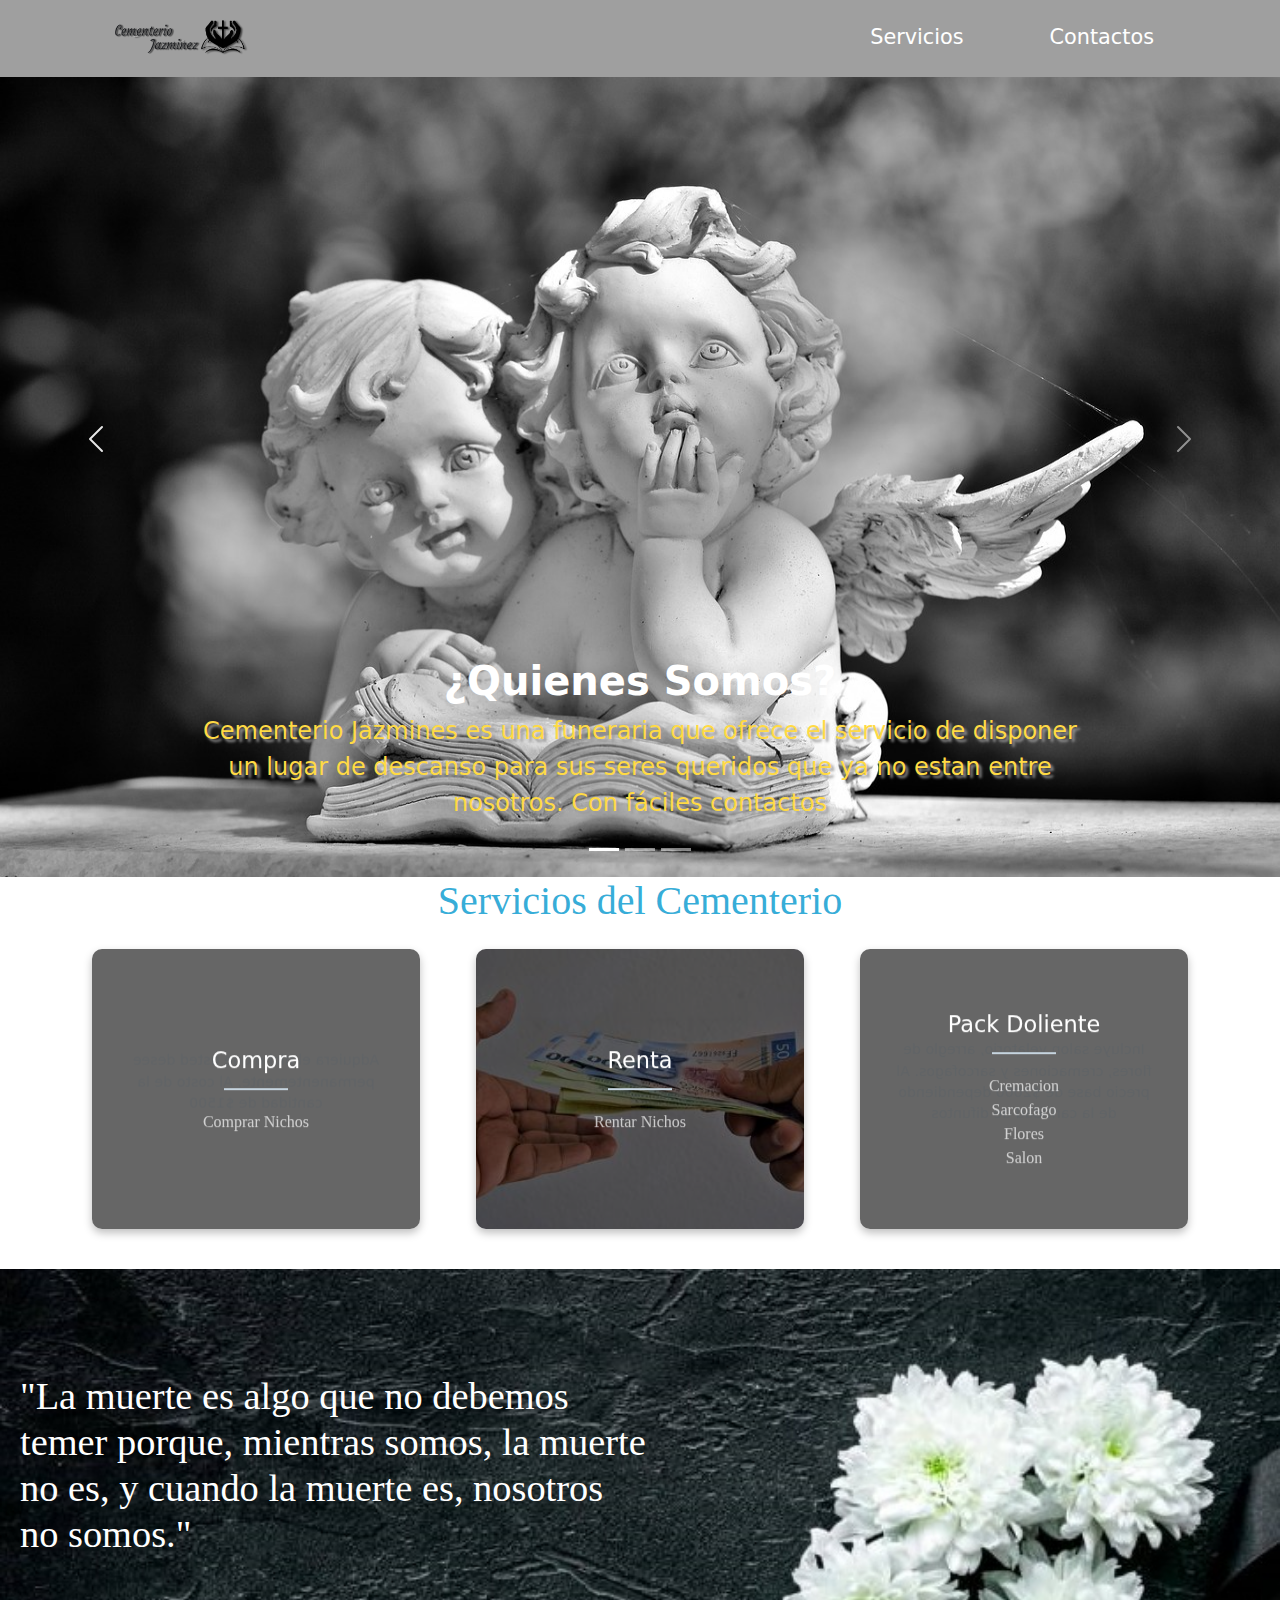
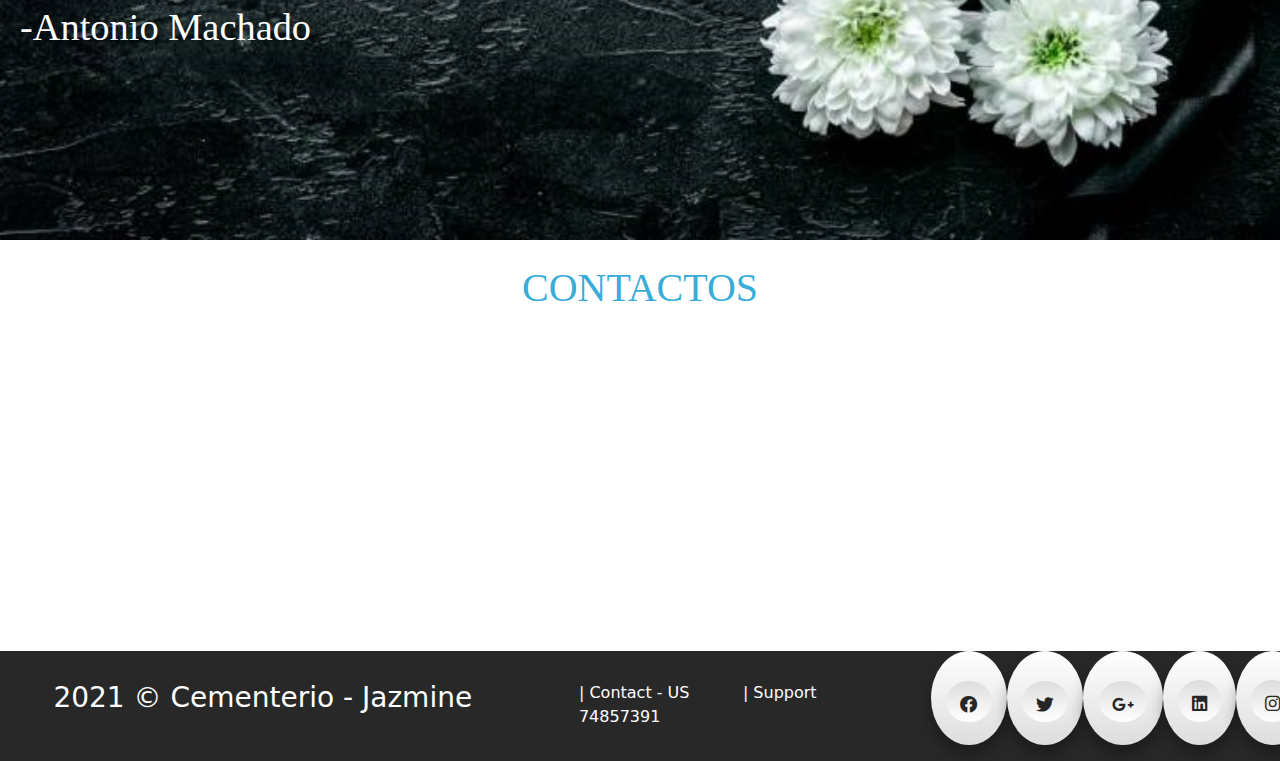
<file: index.html>
<!DOCTYPE html>
<html lang="es">
<head>
	<meta charset="UTF-8">
	<meta http-equiv="X-UA-Compatible" content="IE=edge">
	<meta name="viewport" content="width=device-width, initial-scale=1.0">
	<title>Cementerio Jazmines</title>
	<link rel="icon" href="assets/imagenes/logitoCementerio.png" type="image/png" />
	<link rel="stylesheet" href="assets/css/style.css">
	<link rel="stylesheet" href="https://cdnjs.cloudflare.com/ajax/libs/font-awesome/6.0.0-beta2/css/all.min.css">
	<link rel="stylesheet" href="https://cdn.jsdelivr.net/npm/bootstrap@5.1.3/dist/css/bootstrap.min.css">
	
</head>
<body>
<!-- ----------------------------------NAVBAR--------------------------------------------	 -->
<div id="carouselExampleIndicators" class="carousel slide" data-bs-ride="carousel">
	<div class="nav_cont">
		<navbar class="nav_nav">
			<img class="logito" src="assets/imagenes/logoCorto.png" alt="">
			<div class="menucito">
				<a class="navbar-item" href="#Servi">Servicios</a>
				<a class="navbar-item" href="#Conta">Contactos</a>
			</div>
		</navbar> 
	</div>
<!-- --------------------------------------FIN------------------------------------------------------- -->
<!-- ----------------------------------------CARRUSEL----------------------------------------------	 -->
	<div class="carousel-indicators">
	  <button type="button" data-bs-target="#carouselExampleIndicators" data-bs-slide-to="0" class="active" aria-current="true" aria-label="Slide 1"></button>
	  <button type="button" data-bs-target="#carouselExampleIndicators" data-bs-slide-to="1" aria-label="Slide 2"></button>
	  <button type="button" data-bs-target="#carouselExampleIndicators" data-bs-slide-to="2" aria-label="Slide 3"></button>
	</div>
	
	<div class="carousel-inner">
		<div class="carousel-item active">
		  <img src="assets/imagenes/angel-g54c25532f_1280.jpg" class="d-block w-100 " height="800px" alt="...">
		  <div class="carousel-caption texto-info">
			  <h5>¿Quienes Somos?</h5>
			  <p>
				  Cementerio Jazmines es una funeraria que ofrece el servicio de disponer un lugar
				  de descanso para sus seres queridos que ya no estan entre nosotros. Con 
				  fáciles contactos 
			  </p>
		  </div>
		</div>
		<div class="carousel-item">
		  <img src="assets/imagenes/flowers-gf0e8bcac4_1280.jpg" class="d-block w-100 " height="800px" alt="...">
		  <div class="carousel-caption texto-info">
			  <h5>¿Que Ofrecemos?</h5>
			  <p>
				  Lugares de descanso (nichos) que estaran a su disponibilidad para renta o 
				  adquisicion. Ademas podrá ver cuales estan disponibles desde nuestra
				  pagina para luego contactarnos si esta interesado
			  </p>
		  </div>
		</div>
		<div class="carousel-item">
		  <img src="assets/imagenes/graveyard-gdd8b8fc1e_1280.jpg" class="d-block w-100 " height="800px" alt="...">
		  <div class="carousel-caption texto-info">
			  <h5>¿A Que Apuntamos?</h5>
			  <p>
				  Brindar un lugar de descanso adecuado para los difuntos y facilidad para encontrarlo
				  en nuestro sitio y pueda ver nuestro conjunto de nichos para luego 
				  contactarnos de manera rapida.
			  </p>
		  </div>
		</div>
	</div>
  
  
  
  
  
	<button class="carousel-control-prev" type="button" data-bs-target="#carouselExampleIndicators" data-bs-slide="prev">
	  <span class="carousel-control-prev-icon" aria-hidden="true"></span>
	  <span class="visually-hidden">Previous</span>
	</button>
	<button class="carousel-control-next" type="button" data-bs-target="#carouselExampleIndicators" data-bs-slide="next">
	  <span class="carousel-control-next-icon" aria-hidden="true"></span>
	  <span class="visually-hidden">Next</span>
	</button>
</div>

<!-- ----------------------------------------FIN---------------------------------------------------- -->
<!-- --------------------------------------------------SERVICIOS---------------------------------------------- -->
<div class="servicios">
	<h1 class="titucolor" id="Servi">Servicios del Cementerio</h1>
	<div class="serv">
		
		<div class="col" ontouchstart="this.classList.toggle('hover');">
			<div class="container">
				<div class="front" style="background-image: url(https://media.istockphoto.com/photos/coffin-at-a-funeral-service-in-a-cemetery-picture-id155911571?k=20&m=155911571&s=612x612&w=0&h=b9E13t0uJvEMCQwqFd85EzF4bRw-bsmMWe3vWWQK-ck=)">
					<div class="inner">
						<p>Compra</p>
		  <span>Comprar Nichos</span>
					</div>
				</div>
				<div class="back">
					<div class="inner">
						<a href="nichos.html" style="color: aliceblue; text-decoration: none;" ><p>Adquiera el nicho que usted desee permanentemente. Al costo de la cantidad de $1500 </p></a>
					</div>
				</div>
			</div>
		</div>
		
		<div class="col" ontouchstart="this.classList.toggle('hover');">
			<div class="container">
				<div class="front" style="background-image: url(assets/imagenes/persona\ recibiendo\ dinero.png)">
					<div class="inner">
						<p>Renta</p>
		  <span>Rentar Nichos</span>
					</div>
				</div>
				<div class="back">
					<div class="inner">
						<a href="nichos.html" style="color: aliceblue; text-decoration: none;" ><p>Un lugar de descanso para sus difuntos. Al costo de la cantidad Bs. 5000/5 años</p></a>
					</div>
				</div>
			</div>
		</div>
	
		<div class="col" ontouchstart="this.classList.toggle('hover');">
			<div class="container">
				<div class="front" style="background-image: url(https://fotografias.lasexta.com/clipping/cmsimages01/2020/04/02/CBC21A0F-6E9D-4A3E-8974-DE49F6EEDE3D/98.jpg?crop=1537,865,x116,y0&width=1900&height=1069&optimize=low&format=webply)">
					<div class="inner">
						<p>Pack Doliente</p>
		  <span>Cremacion<br>Sarcofago<br>Flores<br>Salon</span>
					</div>
				</div>
				<div class="back">
					<div class="inner">
						<a href="nichos.html" style="color: aliceblue; text-decoration: none;" ><p>Incluye salon velatorio, arreglo de flores, cremaciones y sarcofagos. Al precio base de $2000 dependiendo de la cantidad de difuntos</p></a>
					</div>
				</div>
			</div>
		</div>
	</div>
</div>
<!-- ------------------------------------------------FIN------------------------------------------ -->
<!-- -------------------------------------------IMAGEN SEPARATORIA---------------------------------------- -->
<br>
	<div class="imaginacion">
		<img src="assets/imagenes/mid4.jpg" width="100%" alt="">
		<h1><div class="texto-encima"  ><p>"La muerte es algo que no debemos <br> temer porque, mientras somos, la muerte <br> no es, y cuando la muerte es, nosotros <br> no somos." <br> <br> -Antonio Machado </p></div></h1>
	</div>
<br>
<!-- ------------------------------------------------FIN--------------------------------------------  -->
<!-- -------------------------------------TARJETAS TRABAJADORES----------------------------------- -->

<h1 class="titucolor" id="Conta">CONTACTOS</h1>
 <div id="cards" class="cards">
  
 </div>
<br>
<!-- ------------------------------------------------FIN--------------------------------------------- -->
<!-- -------------------------------------------FOOTER---------------------------------------------- -->
<center><iframe src="https://www.google.com/maps/embed?pb=!1m14!1m12!1m3!1d61207.642926750494!2d-68.12467199999999!3d-16.5019648!2m3!1f0!2f0!3f0!3m2!1i1024!2i768!4f13.1!5e0!3m2!1ses!2sbo!4v1637791545873!5m2!1ses!2sbo" width="100%" height="300" style="border:0;" allowfullscreen="" loading="lazy"></iframe></center>
	<div class="foote">
		<footer >
			<p><span class="foot"><h3 class="cement">2021 © Cementerio - Jazmine</h3></span></p>
			<a href="#">| Contact - US <br>74857391 </a>
			<a href="#">| Support</a>
		<ul>
			<li><a href="#"><i class="fab fa-facebook" aria-hidden="true"></i></a></li>
			<li><a href="#"><i class="fab fa-twitter" aria-hidden="true"></i></a></li>
			<li><a href="#"><i class="fab fa-google-plus-g" aria-hidden="true"></i></a></li>
			<li><a href="#"><i class="fab fa-linkedin" aria-hidden="true"></i></a></li>
			<li><a href="#"><i class="fab fa-instagram" aria-hidden="true"></i></a></li>
		</ul>
		</footer>
	</div>
<!-- --------------------------------------------FIN------------------------------------------------ -->
	<!-- JavaScript Bundle with Popper -->
	<script src="assets/js/Contact.js"></script>
	<script src="https://cdn.jsdelivr.net/npm/bootstrap@5.1.3/dist/js/bootstrap.bundle.min.js" integrity="sha384-ka7Sk0Gln4gmtz2MlQnikT1wXgYsOg+OMhuP+IlRH9sENBO0LRn5q+8nbTov4+1p" crossorigin="anonymous"></script>
</body>
</html>
</file>
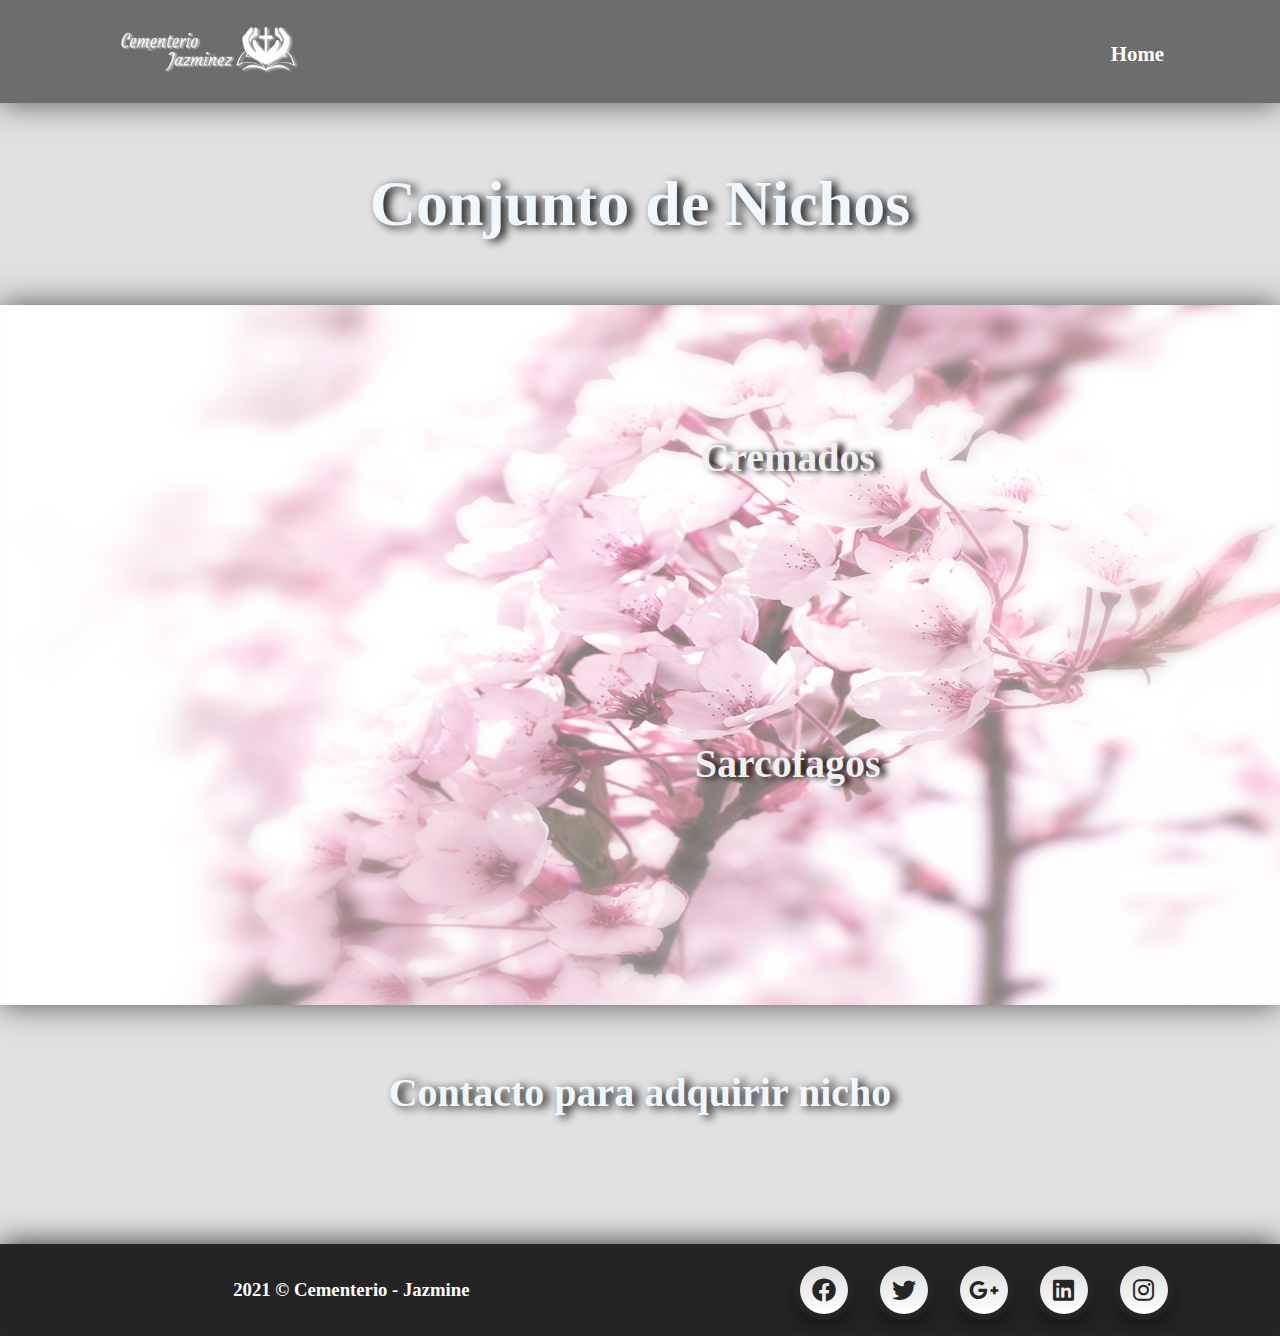
<file: nichos.html>
<!DOCTYPE html>
<html lang="es">
<head>
	<meta charset="UTF-8">
	<meta http-equiv="X-UA-Compatible" content="IE=edge">
	<meta name="viewport" content="width=device-width, initial-scale=1.0">
	<title>Cementerio Jazmines</title>
	<link rel="icon" href="assets/imagenes/logitoCementerio.png" type="image/png" />
	<link rel="stylesheet" href="https://cdnjs.cloudflare.com/ajax/libs/font-awesome/6.0.0-beta2/css/all.min.css">
	<link href="https://cdn.jsdelivr.net/npm/bootstrap@5.1.3/dist/css/bootstrap.min.css" rel="stylesheet" integrity="sha384-1BmE4kWBq78iYhFldvKuhfTAU6auU8tT94WrHftjDbrCEXSU1oBoqyl2QvZ6jIW3" crossorigin="anonymous">
	<link rel="stylesheet" href="assets/css/stylenich.css">
	<link rel="stylesheet" href="https://cdnjs.cloudflare.com/ajax/libs/animate.css/4.1.1/animate.min.css"/>
</head>
<body>
	<div class="nav_cont">
		<navbar class="nav_nav">
			<img class="logito" src="assets/imagenes/logoCorto1.png" alt="">
			<div class="menucito">
				<a class="navbar-item" href="index.html">Home</a>
			</div>
		</navbar> 
	</div>
		<h2 id="tit">Conjunto de Nichos</h2>
	<div class="nichos">
		<div id="buton_nichos"></div>
		<div id="nichos_rend">
			<h3>Cremados</h3>
			<div id="cremacion"></div>
			<h3>Sarcofagos</h3>
			<div id="sarcofago"> </div>
		</div>
	</div>

		<h2 id="tit1">Contacto para adquirir nicho</h2>
	<div class="cont">
		<div id="rend_card"></div>
	</div>	
	
	<div class="foote">
		<footer >
			<p><span class="foot"><h3 class="cement">2021 © Cementerio - Jazmine</h3></span></p>
		<ul>
			<li><a href="#"><i class="fab fa-facebook" aria-hidden="true"></i></a></li>
			<li><a href="#"><i class="fab fa-twitter" aria-hidden="true"></i></a></li>
			<li><a href="#"><i class="fab fa-google-plus-g" aria-hidden="true"></i></a></li>
			<li><a href="#"><i class="fab fa-linkedin" aria-hidden="true"></i></a></li>
			<li><a href="#"><i class="fab fa-instagram" aria-hidden="true"></i></a></li>
		</ul>
		</footer>
	</div>
	<script src="assets/js/script.js"></script>
	<script src="https://cdn.jsdelivr.net/npm/@popperjs/core@2.10.2/dist/umd/popper.min.js" integrity="sha384-7+zCNj/IqJ95wo16oMtfsKbZ9ccEh31eOz1HGyDuCQ6wgnyJNSYdrPa03rtR1zdB" crossorigin="anonymous"></script>
	<script src="https://cdn.jsdelivr.net/npm/bootstrap@5.1.3/dist/js/bootstrap.min.js" integrity="sha384-QJHtvGhmr9XOIpI6YVutG+2QOK9T+ZnN4kzFN1RtK3zEFEIsxhlmWl5/YESvpZ13" crossorigin="anonymous"></script>
	<script >
			var popoverTriggerList = [].slice.call(document.querySelectorAll('[data-bs-toggle="popover"]'))
			var popoverList = popoverTriggerList.map(function (popoverTriggerEl) {
			return new bootstrap.Popover(popoverTriggerEl)
			})
	</script>

</body>

</html>
</file>
<file: assets/css/style.css>
/* ----------------------------------navbar------------------------------------- */
body{
  padding: 0;
  margin: 0;
  background: rgb(58 29 43);
	color: rgb(255, 255, 255);
	text-align: center;
  background-color: #34495e
}

.nav_cont{
  background-color: rgba(0, 0, 0, 0.377);
}

.logito {
  width: 15%;
}
.nav_nav{
  width: 85%;
  display: flex;
  text-align: center;
  justify-content: space-between;
  margin: auto;
}

.navbar-item{
  text-decoration: none;
  color: white;
  font-size: 130%;
  margin-left: 1em;
  padding: 30px;
}
.navbar-item:hover{
  color: black;
  background: white;
  height: 100%;
  width: 100%;
}

.menucito{
  margin-top: 2%;
}

/* -----------------------------------carrusel------------------------------------- */
.imagenesBody{
  width: 100%;
}
 
.imagenesBody ul {
  display: flex;
  padding: 0;
  width: 400%;
  animation: cambio 20s infinite alternate;
}
 
.imagenesBody li {
  width: 100%;
  list-style: none;
}

@keyframes cambio {
  0% {margin-left: 0;}
  20% {margin-left: 0;}
  
  25% {margin-left: -100%;}
  45% {margin-left: -100%;}

  50% {margin-left: -200%;}
  70% {margin-left: -200%;}

  75% {margin-left: -300%;}
  100% {margin-left: -300%;}
}

.imagenesBody img{
  width: 100%;
}


.test-img{
  min-width: 450px;
}

.texto-info h5{
  font-size: 2.5em;
  font-weight: bold;
}

.texto-info p{
  color: #ffda44;
  text-shadow: 3px 3px 2.8px #999999;
  font-size: 1.5em;
}

@media only screen and(min-width: 768px){
  .texto-info h5{
    font-size: 1.5em;
    
  }
  
  .texto-info p{
    font-size: 0.5em;
  }
}




/* ---------------------------------tarjetas trabajadores--------------------------------- */


.cards {
  width: 100%;
  display: flex;
  flex-wrap: wrap;
  justify-content: space-around;
}

.card {
  margin: 40px;
  position: relative;
  max-width: 250px;
  max-height: 350px;
  box-shadow: 0 40px 60px -6px black;
}

.card-title {
  display: block;
  text-align: center;
  color: #fff;
  background-color: #6184a8;
  padding: 2%;
  border-top-right-radius: 4px;
  border-top-left-radius: 4px;
}

.card img {
  width: 100%;
  height: 98%;
  object-fit: cover;
  display: block;
  position: relative;
}

.card-desc {
  display: block;
  font-size: 1.2rem;
  position: absolute;
  height: 0;
  top: 0;
  opacity: 0;
  padding: 18px 8%;
  background-color: white;
  overflow-y: scroll;
  transition: 0.8s ease;
}

.card:hover .card-desc {
  opacity: 1;
  height: 100%;
}
.titucolor{
  color: #099bcfd5;
}

h1 {
  font-size: 2.8rem;
  color: #fff;
  margin: 40px 0 20px 0;
  text-align: center;
}

/* ---------------------------------popup------------------------------------- */
/* .overlay {
  position: fixed;
  top: 0;
  bottom: 0;
  left: 0;
  right: 0;
  background: rgba(0, 0, 0, 0.7);
  transition: opacity 500ms;
  visibility: hidden;
  opacity: 0;
}

.overlay:target {
  visibility: visible;
  opacity: 1;
}

#popupBody{
  width: 46%;
  padding: 2%;
  border-radius: 15px;
  box-shadow: 0 0 5px #CCC;
  background: #FFF;
  position: relative;
  transition: all 5s ease-in-out;
  margin: 20% auto;    
}

#cerrar{
  position: absolute;
  top: 20px;
  right: 30px;
  transition: all 200ms;
  font-size: 30px;
  font-weight: bold;
  text-decoration: none;
  color: #F00;
} */
.frase{
  font-size: 130%;
  font-family: Arial, Helvetica, sans-serif;
}

/* ---------------------------tarjetas servicios-------------------------------- */
*{
  margin: 0;
  padding: 0;
  -webkit-box-sizing: border-box;
          box-sizing: border-box;
} 

h1{
  font-size: 100%;
  font-family: 'Montserrat';
  font-weight: normal;
  color: #444;
  text-align: center;
  margin: 2rem 0;
}

.servicios{
  width: 90%;
  margin: 0 auto;
  max-width: 80rem;
}

.serv{
  display: -webkit-box;
  display: -ms-flexbox;
  display: flex;
  -ms-flex-wrap: wrap;
      flex-wrap: wrap;
  -webkit-box-pack: center;
      -ms-flex-pack: center;
          justify-content: center;
}

.col{
  width: calc(25% - 2rem);
  margin: 1rem;
  cursor: pointer;
}

.container{
  -webkit-transform-style: preserve-3d;
          transform-style: preserve-3d;
    -webkit-perspective: 1000px;
            perspective: 1000px;
}

.front,
.back{
  background-size: cover;
  box-shadow: 0 4px 8px 0 rgba(0,0,0,0.25);
  border-radius: 10px;
    background-position: center;
    -webkit-transition: -webkit-transform .7s cubic-bezier(0.4, 0.2, 0.2, 1);
    transition: -webkit-transform .7s cubic-bezier(0.4, 0.2, 0.2, 1);
    -o-transition: transform .7s cubic-bezier(0.4, 0.2, 0.2, 1);
    transition: transform .7s cubic-bezier(0.4, 0.2, 0.2, 1);
    transition: transform .7s cubic-bezier(0.4, 0.2, 0.2, 1), -webkit-transform .7s cubic-bezier(0.4, 0.2, 0.2, 1);
    -webkit-backface-visibility: hidden;
            backface-visibility: hidden;
    text-align: center;
    min-height: 280px;
    height: auto;
    border-radius: 10px;
    color: #fff;
    font-size: 100%;
}

.back{
  background: #cedce7;
  background: -webkit-linear-gradient(45deg,  #cedce7 0%,#596a72 100%);
  background: -o-linear-gradient(45deg,  #cedce7 0%,#596a72 100%);
  background: linear-gradient(45deg,  #cedce7 0%,#596a72 100%);
}

.front:after{
    position: absolute;
    top: 0;
    left: 0;
    z-index: 1;
    width: 100%;
    height: 100%;
    content: '';
    display: block;
    opacity: .6;
    background-color: #000;
    -webkit-backface-visibility: hidden;
            backface-visibility: hidden;
    border-radius: 10px;
}
.container:hover .front,
.container:hover .back{
    -webkit-transition: -webkit-transform .7s cubic-bezier(0.4, 0.2, 0.2, 1);
    transition: -webkit-transform .7s cubic-bezier(0.4, 0.2, 0.2, 1);
    -o-transition: transform .7s cubic-bezier(0.4, 0.2, 0.2, 1);
    transition: transform .7s cubic-bezier(0.4, 0.2, 0.2, 1);
    transition: transform .7s cubic-bezier(0.4, 0.2, 0.2, 1), -webkit-transform .7s cubic-bezier(0.4, 0.2, 0.2, 1);
}

.back{
    position: absolute;
    top: 0;
    left: 0;
    width: 100%;
}

.inner{
    -webkit-transform: translateY(-50%) translateZ(60px) scale(0.94);
            transform: translateY(-50%) translateZ(60px) scale(0.94);
    top: 50%;
    position: absolute;
    left: 0;
    width: 100%;
    padding: 2rem;
    -webkit-box-sizing: border-box;
            box-sizing: border-box;
    outline: 1px solid transparent;
    -webkit-perspective: inherit;
            perspective: inherit;
    z-index: 2;
}

.container .back{
    -webkit-transform: rotateY(180deg);
            transform: rotateY(180deg);
    -webkit-transform-style: preserve-3d;
            transform-style: preserve-3d;
}

.container .front{
    -webkit-transform: rotateY(0deg);
            transform: rotateY(0deg);
    -webkit-transform-style: preserve-3d;
            transform-style: preserve-3d;
}

.container:hover .back{
  -webkit-transform: rotateY(0deg);
          transform: rotateY(0deg);
  -webkit-transform-style: preserve-3d;
          transform-style: preserve-3d;
}

.container:hover .front{
  -webkit-transform: rotateY(-180deg);
          transform: rotateY(-180deg);
  -webkit-transform-style: preserve-3d;
          transform-style: preserve-3d;
}

.front .inner p{
  font-size: 140%;
  margin-bottom: 2rem;
  position: relative;
}

.front .inner p:after{
  content: '';
  width: 4rem;
  height: 2px;
  position: absolute;
  background: #C6D4DF;
  display: block;
  left: 0;
  right: 0;
  margin: 0 auto;
  bottom: -.75rem;
}

.front .inner span{
  color: rgba(255,255,255,0.7);
  font-family: 'Montserrat';
  font-weight: 300;
}

@media screen and (max-width: 64rem){
  .col{
    width: calc(33.333333% - 2rem);
  }
}

@media screen and (max-width: 48rem){
  .col{
    width: calc(50% - 2rem);
  }
}

@media screen and (max-width: 32rem){
  .col{
    width: 100%;
    margin: 0 0 2rem 0;
  }
}

/* ----------------------------------footer---------------------------------- */
  .foote{

    background-color: rgba(0, 0, 0, 0.842);
    width: 100%;
  }
  .cement{
    margin-top: 30px;
  }

footer {
    display:flex;
    width: 100%;
    margin: auto;
    color: #fff;
    justify-content:space-between;
  }
footer a{
      text-decoration: none;
      color: #fff;
      font-size:100%;
      margin-top: 30px;
      
  }
 
  footer p{
      font-size: 100%;
      margin-top: 30px;
  }
  ul{
      display: flex;
  }
  ul li {
    list-style: none;
  }
  
  ul li a {
    position: relative;
    width:100%;
    height:100%;
    display:block;
    text-align:center;
    margin:0 29px;
    border-radius: 50%;
    padding: 20%;
    box-sizing: border-box;
    text-decoration:none;
    box-shadow: 0 10px 15px rgba(0,0,0,0.3);
    background: linear-gradient(0deg, #ddd, #fff);
    transition: .5s;
  }
  
  ul li a:hover {
    box-shadow: 0 2px 5px rgba(0,0,0,0.3);
    text-decoration:none;
  }
  
  ul li a .fab {
    width: 100%;
    height:65%;
    /* display:flex; */
    background: linear-gradient(0deg, #fff, #ddd);
    border-radius: 50%;
    line-height: calc(60px - 12px);
    font-size:110%;
    color: #262626;
    transition: 0.5s;
    margin-top: 14px;
  }
  
  ul li:nth-child(1) a:hover .fab {
    color: #3b5998;
    background: rgba(0, 0, 0, 0.842);
  }
  
  ul li:nth-child(2) a:hover .fab {
    color: #00aced;
    background: rgba(0, 0, 0, 0.842);
  }
  
  ul li:nth-child(3) a:hover .fab {
    color: #dd4b39;
    background: rgba(0, 0, 0, 0.842);
  }
  
  ul li:nth-child(4) a:hover .fab {
    color: #007bb6;
    background: rgba(0, 0, 0, 0.842);
  }
  
  ul li:nth-child(5) a:hover .fab {
    color: #e4405f;

    background: rgba(0, 0, 0, 0.842);
  }
/*-------------------------------------------------------------------------------texto sobre imagen------------------------------------------------------*/
.imaginacion{
  position:relative;
  display:inline-block;
  border: 100%;
  display: flex;
}
.texto-encima{
  color: white;
  position: absolute;
  font-size: smaller;
  top: 4px;
  left: 10px;
  margin: 100px 20px 0 10px;
  text-align: left;
  font-size: 3vw;
}
</file>
<file: assets/css/stylenich.css>
body{
    padding: 0;
    margin: 0;
    background-color: rgba(107, 107, 107, 0.199);
  }

  

h2{
    text-align: center;
    margin-top: 5%;
    font-weight: bold;
    font-size: 4em;
    color: aliceblue;
    text-shadow: 5px 2px 10px rgb(0, 0, 0);
  }
#tit1{
    font-size: 2.5em;
}
  
  .nichos{
      margin-top: 5%;
      width: 100%;
      height: 100%;
      display: flex;
      justify-content: space-evenly;
      background-image: url(../imagenes/fond_nichos.jpg);
      background-position: center center;
      background-size: cover;
      box-shadow: 0 0 30px rgba(27, 27, 27, 0.719), inset 0 0 1px rgba(197, 197, 197, 0.274);
      
  }
  
  
  #buton_nichos{
      display: flex;
      flex-direction: column;
      width: 300px;
      height: 700px;
      justify-content: space-evenly;
      align-items: center;
  }
  
  .boton{
      width: 150px;
      height: 40px;
      color: White;
      background-color: rgba(90, 89, 89, 0.301);
      border: none;
      
  }
  
  #nichos_rend{
      display: flex;
      flex-direction: column;
      width: 1000px;
      justify-content: space-evenly;
      
     
  }
  #nichos_rend h3{
      color: rgb(240, 240, 240);
      text-align: center;
      justify-content: start;
      font-size: 2.5em;
      font-weight: bold;
      text-shadow: 6px 1px 6px rgb(0, 0, 0);
      
  }
  
  #cremacion{
      display: flex;
      justify-content: space-between;
      flex-wrap: wrap;
  }
  
  #sarcofago{
      display: flex;
      justify-content: space-between;
      flex-wrap: wrap;
      background-color: rgba(0.0.0.0,0);
  }
.cont{
    width: 1300px;
    margin: 5% auto;

}
  #rend_card{
      display: flex;
      flex-wrap: wrap;
      justify-content: space-between;
  }
  
  
  
  
  
  
  
  
    
  .serv{
      display: -webkit-box;
      display: -ms-flexbox;
      display: flex;
      -ms-flex-wrap: wrap;
          flex-wrap: wrap;
      -webkit-box-pack: center;
          -ms-flex-pack: center;
              justify-content: center;
     
    }
    
    .col{
      min-width: 100px;
      width: 250px;
      cursor: pointer;
      
    }
    
    .container{
      -webkit-transform-style: preserve-3d;
              transform-style: preserve-3d;
        -webkit-perspective: 1000px;
                perspective: 1000px;
    }
    
    .front,
    .back{
      background-size: cover;
      box-shadow: 0 4px 8px 0 rgba(0,0,0,0.25);
      border-radius: 10px;
        background-position: center;
        -webkit-transition: -webkit-transform .7s cubic-bezier(0.4, 0.2, 0.2, 1);
        transition: -webkit-transform .7s cubic-bezier(0.4, 0.2, 0.2, 1);
        -o-transition: transform .7s cubic-bezier(0.4, 0.2, 0.2, 1);
        transition: transform .7s cubic-bezier(0.4, 0.2, 0.2, 1);
        transition: transform .7s cubic-bezier(0.4, 0.2, 0.2, 1), -webkit-transform .7s cubic-bezier(0.4, 0.2, 0.2, 1);
        -webkit-backface-visibility: hidden;
                backface-visibility: hidden;
        text-align: center;
        min-height: 150px;
        height: 150px;
        border-radius: 10px;
        color: #fff;
        font-size: 1rem;
    }
    
    .back{
      background: #cedce7;
      background: -webkit-linear-gradient(45deg,  #cedce7 0%,#3a428b 100%);
      background: -o-linear-gradient(45deg,  #cedce7 0%,#3a428b 100%);
      background: linear-gradient(45deg,  #cedce7 0%,#3a428b 100%);
    }
    
    .front:after{
        position: absolute;
        top: 0;
        left: 0;
        z-index: 1;
        width: 100%;
        height: 100%;
        content: '';
        display: block;
        opacity: .6;
        background-color: #000;
        -webkit-backface-visibility: hidden;
                backface-visibility: hidden;
        border-radius: 10px;
        
    }
    .container:hover .front,
    .container:hover .back{
        -webkit-transition: -webkit-transform .7s cubic-bezier(0.4, 0.2, 0.2, 1);
        transition: -webkit-transform .7s cubic-bezier(0.4, 0.2, 0.2, 1);
        -o-transition: transform .7s cubic-bezier(0.4, 0.2, 0.2, 1);
        transition: transform .7s cubic-bezier(0.4, 0.2, 0.2, 1);
        transition: transform .7s cubic-bezier(0.4, 0.2, 0.2, 1), -webkit-transform .7s cubic-bezier(0.4, 0.2, 0.2, 1);
        
    }
    
    .back{
        position: absolute;
        top: 0;
        left: 0;
        width: 100%;
    }
    
    .inner{
        -webkit-transform: translateY(-50%) translateZ(60px) scale(0.94);
                transform: translateY(-50%) translateZ(60px) scale(0.94);
        top: 50%;
        position: absolute;
        left: 0;
        width: 100%;
        padding: 2rem;
        -webkit-box-sizing: border-box;
                box-sizing: border-box;
        outline: 1px solid transparent;
        -webkit-perspective: inherit;
                perspective: inherit;
        z-index: 2;
    }
    
    .container .back{
        -webkit-transform: rotateY(180deg);
                transform: rotateY(180deg);
        -webkit-transform-style: preserve-3d;
                transform-style: preserve-3d;
    }
    
    .container .front{
        -webkit-transform: rotateY(0deg);
                transform: rotateY(0deg);
        -webkit-transform-style: preserve-3d;
                transform-style: preserve-3d;
    }
    
    .container:hover .back{
      -webkit-transform: rotateY(0deg);
              transform: rotateY(0deg);
      -webkit-transform-style: preserve-3d;
              transform-style: preserve-3d;
    }
    
    .container:hover .front{
      -webkit-transform: rotateY(-180deg);
              transform: rotateY(-180deg);
      -webkit-transform-style: preserve-3d;
              transform-style: preserve-3d;
    }
  
    .front .inner p{
      font-size: 1rem;
      margin-bottom: 2rem;
      position: relative;
    }
     
     .front .inner p:after{
      content: '';
      width: 1rem;
      height: 2px;
      position: absolute;
      background: #C6D4DF;
      display: block;
      left: 0;
      right: 0;
      margin: 0 auto;
      bottom: -.75rem;
    }
     
    .front .inner span{
      color: rgba(255,255,255,0.7);
      font-family: 'Montserrat';
      font-weight: 3;
    }
    
    @media screen and (max-width: 64rem){
      .col{
        width: calc(33.333333% - 2rem);
      }
    }
    
    @media screen and (max-width: 48rem){
      .col{
        width: calc(50% - 2rem);
      }
    }
    
    @media screen and (max-width: 32rem){
      .col{
        width: 100%;
        margin: 0 0 2rem 0;
      }
    }
  

  
  
  
  
  .foote{
      background-color: rgba(0, 0, 0, 0.842);
      width: 100%;
      margin-top: 5%;
      box-shadow: 0 0 30px rgba(27, 27, 27, 0.919), inset 0 0 1px rgba(197, 197, 197, 0.274);
      
    }
  
    footer {
      display:flex;
      width: 85%;
      margin: auto;
      color: #fff;
      justify-content: space-between;
      
    }
    footer a{
        text-decoration: none;
        color: #fff;
        font-size:20px;
        margin-top: 30px;
        
    }
   
    footer p{
        font-size: 25px;
    }
    ul{
        display: flex;
        align-items: center;
    }
    ul li {
      list-style: none;
    }
    
    ul li a {
      position: relative;
      width:60px;
      height:60px;
      display:block;
      text-align:center;
      margin:0 10px;
      border-radius: 50%;
      padding: 6px;
      box-sizing: border-box;
      text-decoration:none;
      box-shadow: 0 10px 15px rgba(0,0,0,0.3);
     
      transition: .5s;
    }
    
    ul li a:hover {
      box-shadow: 0 2px 5px rgba(0,0,0,0.3);
      text-decoration:none;

    }
    
    ul li a .fab {
      width: 100%;
      height:100%;
      display:block;
      background: linear-gradient(0deg, #fff, #ddd);
      border-radius: 50%;
      line-height: calc(60px - 12px);
      font-size:24px;
      color: #262626;
      transition: .5s;
    }
    .cement{
        display: flex;
       align-items: center;
    }
    
    ul li:nth-child(1) a:hover .fab {
      color: #3b5998;
    }
    
    ul li:nth-child(2) a:hover .fab {
      color: #00aced;
    }
    
    ul li:nth-child(3) a:hover .fab {
      color: #dd4b39;
    }
    
    ul li:nth-child(4) a:hover .fab {
      color: #007bb6;
    }
    
    ul li:nth-child(5) a:hover .fab {
      color: #e4405f;
    }
  
  
  /*No me mates Gus :,,,C*/
  
    .nav_cont{
      background-color: rgba(0, 0, 0, 0.514);
      box-shadow: 0 0 30px rgba(27, 27, 27, 0.719), inset 0 0 1px rgba(197, 197, 197, 0.274);
    }
    
    .logito {
      width: 20%;
    }
    .nav_nav{
      width: 85%;
      display: flex;
      text-align: center;
      justify-content: space-between;
      margin: auto;
    }
    
    .navbar-item{
      text-decoration: none;
      color: white;
      font-size: 130%;
      font-weight: bold;
      padding: 20px;
      display: flex;
      
    }
    .navbar-item:hover{
      color: black;
      background: white;
      box-shadow: 0 0 30px rgba(0, 0, 0, 0.719), inset 0 0 1px rgb(255, 255, 255);
      
    }
    
    .menucito{
      margin-top: 2%;
    }
</file>
